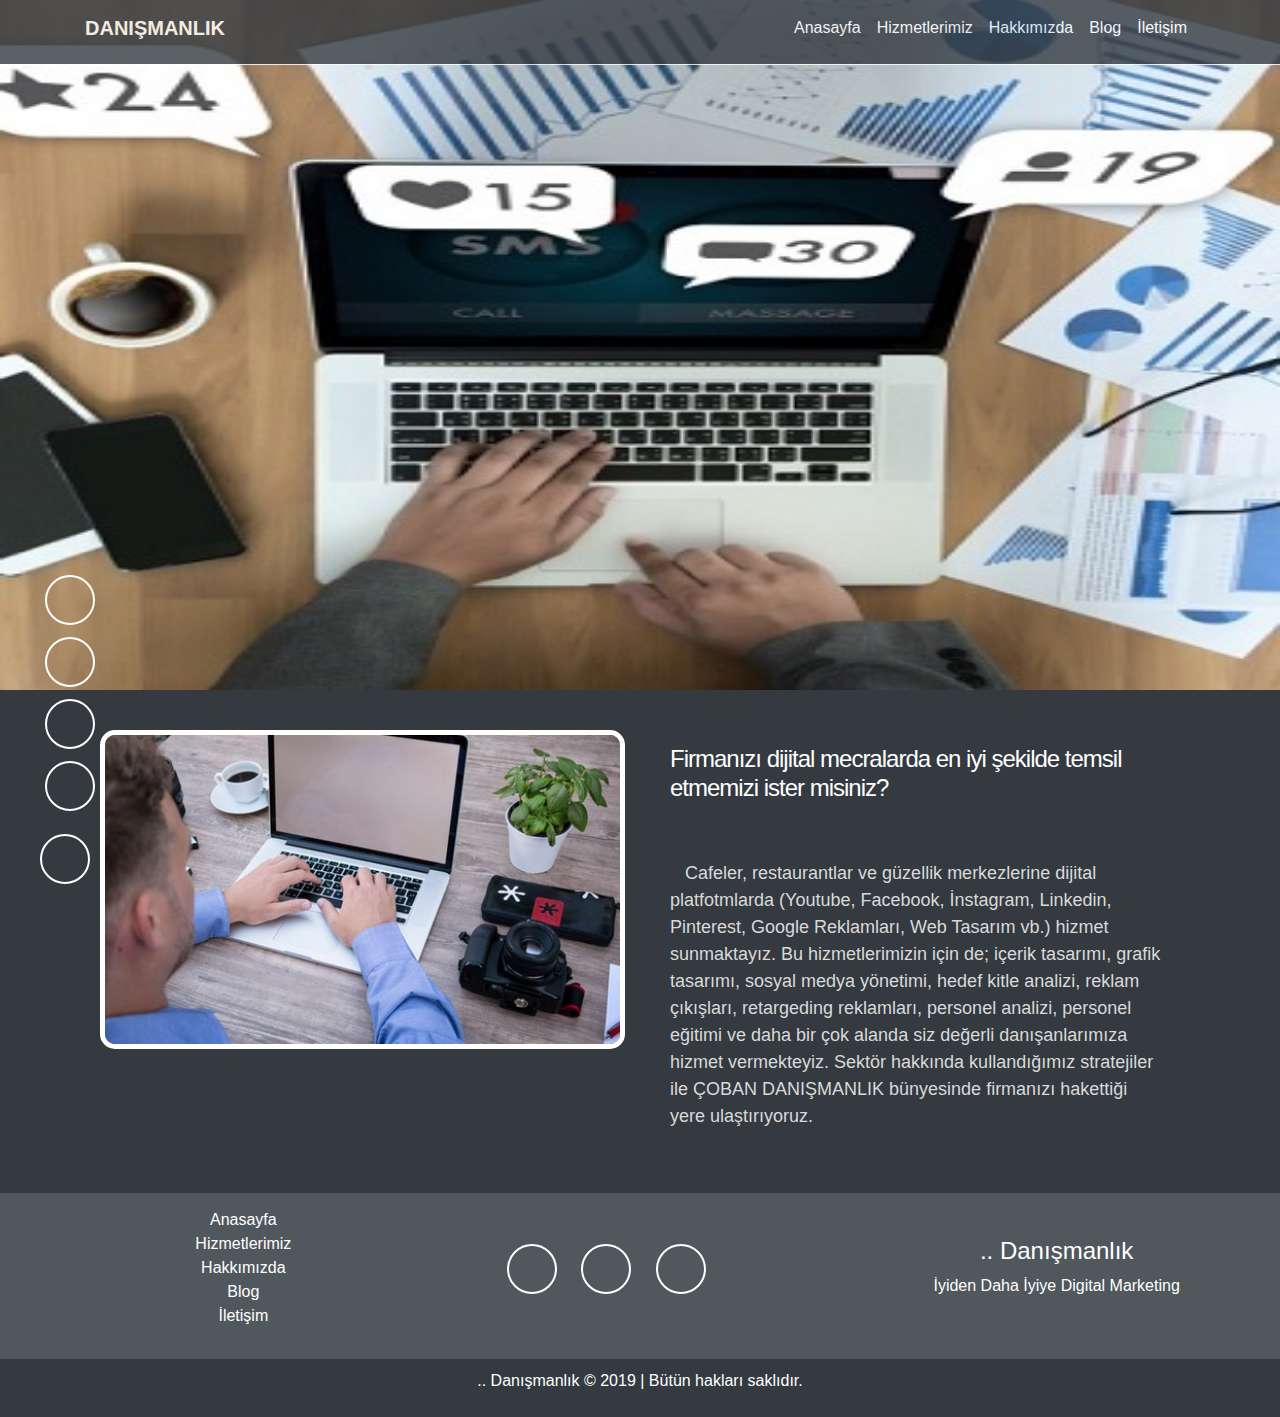
<file: index.html>
<!DOCTYPE html>
<html lang="en">
<head>
	<!-- Google Tag Manager -->
	<script>(function(w,d,s,l,i){w[l]=w[l]||[];w[l].push({'gtm.start':
		new Date().getTime(),event:'gtm.js'});var f=d.getElementsByTagName(s)[0],
		j=d.createElement(s),dl=l!='dataLayer'?'&l='+l:'';j.async=true;j.src=
		'https://www.googletagmanager.com/gtm.js?id='+i+dl;f.parentNode.insertBefore(j,f);
		})(window,document,'script','dataLayer','GTM-WNXSC5G');
	</script>
	<!-- End Google Tag Manager -->

	<meta charset="UTF-8">
	<meta name="description " content=" .. Danışmanlık Hizmetleri, cafe, restourant, güzellik merkezleri ve daha bir çok sektörler için dijital platformlarda danışmanlık hizmeti vermekteyiz. ">
	<meta name="author" content="Oktay Deniz">
	<meta name="keywords" content="Danışmanlık Hizmetleri,Web Tasarım,Afiş ve Kartivizit,Seo Hizmetleri,Antalya Danışmanlık,DanışmanlıkHizmetiNedir,Destek,Danışmanlık Hizmetleri, .. Yılmaz,Hakan  .., ..,güzellikmerkezi,güzellik merkezi,kafe,cafe,restourant,lokanta,gayrimenkul,kuyumculuk,reklamAjansları,sosyalmedyayönetimi,içeriktasarımı,içeriküretimi,logotasarımı,facebookreklamları,facebookpixel,googleads,Antalya,Bitlis,Mersin,Gaziantep">
	<meta property="og:title" content="">
	<meta property="og:type" content="website">
	<meta property="og:description" content="&nbsp;
	 .. Danışmanlık Hizmetleri, cafe, restourant, güzellik merkezleri ve daha bir çok sektörler için dijital platformlarda danışmanlık hizmeti vermekteyiz. 
	
	
	
	">
	<meta name="classification" content="All">
	<meta name="revisit-after" content="1 days">
	<meta name="robots" content="index,follow">
	<meta name="viewport" content="width=device-width, initial-scale=1.0">
    <link rel="stylesheet" href="https://use.fontawesome.com/releases/v5.6.1/css/all.css" integrity="sha384-gfdkjb5BdAXd+lj+gudLWI+BXq4IuLW5IT+brZEZsLFm++aCMlF1V92rMkPaX4PP" crossorigin="anonymous">
	<!-- Bootstrap CSS -->
	<link rel="stylesheet" href="https://stackpath.bootstrapcdn.com/bootstrap/4.1.3/css/bootstrap.min.css">
	<link rel="stylesheet" type="text/css" media="screen" href="css.css">
	<link rel="SHORTCUT ICON" href="img/logo.png">
	<title>DANIŞMANLIK</title>

</head>
<body class="bg-dark">
	<!-- Google Tag Manager (noscript) -->
	<noscript>
		<iframe src="https://www.googletagmanager.com/ns.html?id=GTM-WNXSC5G"
		height="0" width="0" style="display:none;visibility:hidden">
		</iframe>
	</noscript>
	<!-- End Google Tag Manager (noscript) -->
	<div id="menusocial">
        
        <ul>
            <li class="facebook"><a href="https://www.facebook.com">
                <button class="btn btn-outline btn-social">
                    <i class="fab fa-fw fa-facebook-f"></i>
                </button></a>
            </li>
            <li><a href="https://www.instagram.com/ /">
                <button class="btn btn-outline btn-social">
                    <i class="fab fa-instagram"></i>
                </button></a>
            </li>
            
            <li><a href="https://twitter.com/ ">
                <button class="btn btn-outline btn-social">
                    <i class="fab fa-fw fa-twitter"></i>
                </button></a>
			</li>
			<li><a href="https://api.whatsapp.com/send?phone=9059955&text=&source=&data=">
                <button class="btn btn-outline btn-social">
                    <i class="fab fa-whatsapp"></i>
                </button></a>
			</li>
			
        </ul>
        <ol>
            <div class="title">
            <button class="btn btn-outline btn-social">
                <i class="far fa-comment-dots"></i>
            </button></a>
        </div>
        </ol>
        

    </div>
    <nav class="navbar bg-dark navbar-expand-sm navbar-dark fixed-top navbartrans">
		<div class="container">
			<a href="index.html" class="navbar-brand">
	  		 <strong>DANIŞMANLIK</strong>
	      	</a>
			<button class="navbar-toggler" type="button" data-toggle="collapse" data-target="#navbarCollapse" data-offset="50">
				<span class="navbar-toggler-icon"></span>
			</button>
			<div id="navbarCollapse" class="collapse navbar-collapse">
				<ul class="navbar-nav ml-auto">
					<li class="nav-item">
						<a href="index.html" class="nav-link active">
	      				Anasayfa
	      			</a>
					</li>
					<li class="nav-item">
						<a href="Hizmetler.html" class="nav-link active">
	      				Hizmetlerimiz
	      			</a>
					</li>
					<li class="nav-item">
						<a href="Hakkımızda.html" class="nav-link active">
	      				Hakkımızda
	      			</a>
					</li>
					<li class="nav-item">
						<a href="Blog.html" class="nav-link active">
	      				Blog
	      			</a>
                    </li>
                    <li class="nav-item">
						<a href="İletişim.html" class="nav-link active">
	      				İletişim
	      			</a>
                    </li>
				</ul>
            </div>
		</div>
    </nav>
    <div class="img-box">
		<img src="img/img9.jpeg" alt=" .. Danışmanlık">
	</div>
	<section class="img-top">
		<div class="container">
			<div class="row">
				<div class="col-12 col-sm-12 col-md-12 col-lg-4  col-xl-6 colimg">
					<img src="img\slider-2.jpeg" class="img-two">
				</div>
				<div class="col-12 col-sm-12 col-md-12 col-lg-8 col-xl-6 align-self-center textindex">
					<h4 class="rowp" style="color: white; letter-spacing: -1px;">Firmanızı dijital mecralarda en iyi şekilde temsil etmemizi ister misiniz?</h4>
					<br>
					<p  class="rowp" style="color: #d9d9d9; text-indent: 15px;">Cafeler, restaurantlar ve güzellik merkezlerine dijital platfotmlarda (Youtube, Facebook, İnstagram, Linkedin, Pinterest, Google Reklamları, Web Tasarım vb.) hizmet sunmaktayız. Bu hizmetlerimizin için de; içerik tasarımı, grafik tasarımı, sosyal medya yönetimi, hedef kitle analizi, reklam çıkışları, retargeding reklamları, personel analizi, personel eğitimi ve daha bir çok alanda siz değerli danışanlarımıza hizmet vermekteyiz. Sektör hakkında kullandığımız stratejiler ile ÇOBAN DANIŞMANLIK bünyesinde firmanızı hakettiği yere ulaştırıyoruz.</p>
				</div>
			</div>
		</div>
	</section>
	<section class="container-fluid footer">
		<div class="row">
			<div class="col-4 align-self-center footernav">
				<ul>
					<li><a href="index.html">Anasayfa</a></li>
					<li><a href="Hizmetler.html">Hizmetlerimiz</a></li>
					<li><a href="Hakkımızda.html">Hakkımızda</a></li>
					<li><a href="Blog.html">Blog</a></li>
					<li><a href="İletişim.html">İletişim</a></li>
				</ul>
			</div>
			<div class="col-4 align-self-center">
				<div class="footerli">
					<ul>
						<li><a href="https://www.facebook.com">
							<button class="btn btn-outline btn-social">
								<i class="fab fa-fw fa-facebook-f"></i>
							</button></a>
						</li>
						<li><a href="https://www.instagram.com/ ">
							<button class="btn btn-outline btn-social">
								<i class="fab fa-instagram"></i>
							</button></a>
						</li>
						<li><a href="https://twitter.com/ ">
							<button class="btn btn-outline btn-social">
								<i class="fab fa-fw fa-twitter"></i>
							</button></a>
						</li>
					</ul>
				</div>
			</div>
			<div class="col-4 align-self-center" style="color: white;">
				<h4 style="text-align: center;"> .. Danışmanlık</h4>
				<p style="text-align: center;">
					İyiden Daha İyiye Digital Marketing
				</p>

			</div>

		</div>
	</section>
	<footer class="container-fluid bg-dark">
		 .. Danışmanlık © 2019 | Bütün hakları saklıdır.
		<br><br>
	</footer>
	<script src="https://code.jquery.com/jquery-3.3.1.min.js"></script>
    <script type="text/javascript">
        $(document).ready(function(){
            $(".title").click(function(){
                $("#menusocial ul").slideToggle();
            });
        });

    </script>
	
    <script src="https://code.jquery.com/jquery-3.3.1.min.js"></script>
	<script src="https://cdnjs.cloudflare.com/ajax/libs/popper.js/1.14.3/umd/popper.min.js"></script>
	<script src="https://stackpath.bootstrapcdn.com/bootstrap/4.1.3/js/bootstrap.min.js"></script>
</body>
</html>
</file>
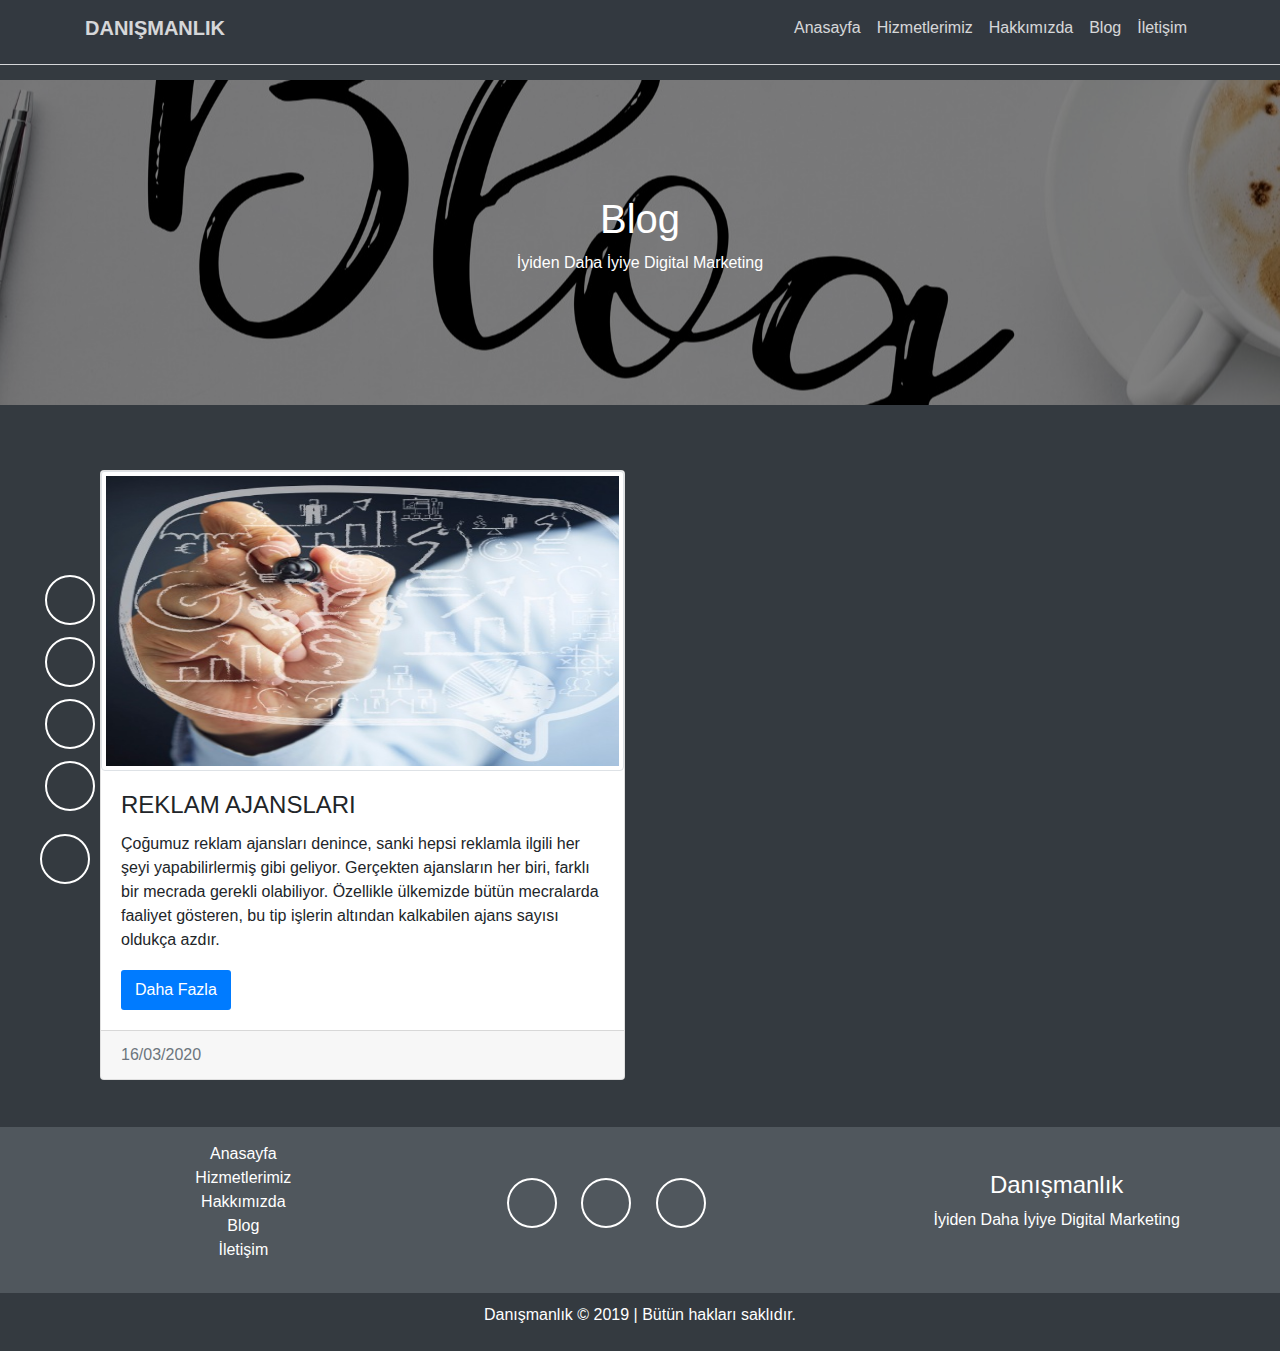
<file: Blog.html>
<!DOCTYPE html>
<html lang="en">
<head>
	<!-- Google Tag Manager -->
	<script>(function(w,d,s,l,i){w[l]=w[l]||[];w[l].push({'gtm.start':
		new Date().getTime(),event:'gtm.js'});var f=d.getElementsByTagName(s)[0],
		j=d.createElement(s),dl=l!='dataLayer'?'&l='+l:'';j.async=true;j.src=
		'https://www.googletagmanager.com/gtm.js?id='+i+dl;f.parentNode.insertBefore(j,f);
		})(window,document,'script','dataLayer','GTM-WNXSC5G');
	</script>
	<!-- End Google Tag Manager -->

	<meta charset="UTF-8">
	<meta name="description " content="Danışmanlık Hizmetleri, cafe, restourant, güzellik merkezleri ve daha bir çok sektörler için dijital platformlarda danışmanlık hizmeti vermekteyiz. ">
	<meta name="author" content="Oktay Deniz">
	<meta name="keywords" content="Danışmanlık Hizmetleri,Web Tasarım,Afiş ve Kartivizit,Seo Hizmetleri,Antalya Danışmanlık,DanışmanlıkHizmetiNedir">
	<meta property="og:title" content="DANIŞMANLIK HİZMETLERİ">
	<meta property="og:type" content="website">
	<meta property="og:description" content="&nbsp;
	... Danışmanlık Hizmetleri, cafe, restourant, güzellik merkezleri ve daha bir çok sektörler için dijital platformlarda danışmanlık hizmeti vermekteyiz. 
	
	
	
	">
	<meta name="classification" content="All">
	<meta name="revisit-after" content="1 days">
	<meta name="robots" content="index,follow">
	<meta name="viewport" content="width=device-width, initial-scale=1.0">
    <link rel="stylesheet" href="https://use.fontawesome.com/releases/v5.6.1/css/all.css" integrity="sha384-gfdkjb5BdAXd+lj+gudLWI+BXq4IuLW5IT+brZEZsLFm++aCMlF1V92rMkPaX4PP" crossorigin="anonymous">
	<!-- Bootstrap CSS -->
	<link rel="stylesheet" href="https://stackpath.bootstrapcdn.com/bootstrap/4.1.3/css/bootstrap.min.css">
    <link rel="stylesheet" type="text/css" media="screen" href="css.css">
    <link rel="SHORTCUT ICON" href="img/logo.png">
	<title>DANIŞMANLIK || Blog </title>

</head>
<body class="bg-dark">
	<!-- Google Tag Manager (noscript) -->
	<noscript>
		<iframe src="https://www.googletagmanager.com/ns.html?id=GTM-WNXSC5G"
		height="0" width="0" style="display:none;visibility:hidden">
		</iframe>
	</noscript>
	<!-- End Google Tag Manager (noscript) -->
	<div id="menusocial">
        
        <ul>
            <li class="facebook"><a href="https://www.facebook.com/">
                <button class="btn btn-outline btn-social">
                    <i class="fab fa-fw fa-facebook-f"></i>
                </button></a>
            </li>
            <li><a href="https://www.instagram.com">
                <button class="btn btn-outline btn-social">
                    <i class="fab fa-instagram"></i>
                </button></a>
            </li>
            
            <li><a href="https://twitter.com">
                <button class="btn btn-outline btn-social">
                    <i class="fab fa-fw fa-twitter"></i>
                </button></a>
			</li>
			<li><a href="https://api.whatsapp.com/s&text=&source=&data=">
                <button class="btn btn-outline btn-social">
                    <i class="fab fa-whatsapp"></i>
                </button></a>
			</li>
			
        </ul>
        <ol>
            <div class="title">
            <button class="btn btn-outline btn-social">
                <i class="far fa-comment-dots"></i>
            </button></a>
        </div>
        </ol>
        

    </div>
    <nav class="navbar bg-dark navbar-expand-sm navbar-dark fixed-top navbartrans">
		<div class="container">
			<a href="index.html" class="navbar-brand">
	  		 <strong>DANIŞMANLIK</strong>
	      	</a>
			<button class="navbar-toggler" type="button" data-toggle="collapse" data-target="#navbarCollapse" data-offset="50">
				<span class="navbar-toggler-icon"></span>
			</button>
			<div id="navbarCollapse" class="collapse navbar-collapse">
				<ul class="navbar-nav ml-auto">
					<li class="nav-item">
						<a href="index.html" class="nav-link active">
	      				Anasayfa
	      			</a>
					</li>
					<li class="nav-item">
						<a href="Hizmetler.html" class="nav-link active">
	      				Hizmetlerimiz
	      			</a>
					</li>
					<li class="nav-item">
						<a href="Hakkımızda.html" class="nav-link active">
	      				Hakkımızda
	      			</a>
					</li>
					<li class="nav-item">
						<a href="Blog.html" class="nav-link active">
	      				Blog
	      			</a>
                    </li>
                    <li class="nav-item">
						<a href="İletişim.html" class="nav-link active">
	      				İletişim
	      			</a>
                    </li>
				</ul>
            </div>
		</div>
    </nav>
    <div class="for-box"></div>
	<div id="BlogSlider" class="slider">
        <div id="BlogCaption" class="caption">
            <h1>Blog</h1>
            <p>İyiden Daha İyiye Digital Marketing</p>
        </div>
	</div>
	<div class="forboox"></div>
    <main>

		<div class="container">
			<div class="row">

				<div class=" col-12 col-md-12 col-lg-6 ">
					<div class="card mb-4">
						<img  style="height: 300px;" src="img/blog-0.jpg" class="card-img-top img-thumbnail" alt="">
						<div class="card-body">
							<h4 class="card-title">REKLAM AJANSLARI</h4>
							<p class="card-text">
								Çoğumuz reklam ajansları denince, sanki hepsi reklamla ilgili her şeyi yapabilirlermiş gibi geliyor. Gerçekten ajansların her biri, farklı bir mecrada gerekli olabiliyor. Özellikle ülkemizde bütün mecralarda faaliyet gösteren, bu tip işlerin altından kalkabilen ajans sayısı oldukça azdır.
                            </p>
                            <button type="button" class="btn btn-primary"> <a href="reklamAjansları.html" style="color: white;">Daha Fazla</a> </button>
						</div>
						<div class="card-footer text-muted">
							 16/03/2020
						</div>
					</div>
				</div>
				
			</div>
		</div>
	</main>
	<section class="container-fluid footer">
		<div class="row">
			<div class="col-4 align-self-center footernav">
				<ul>
					<li><a href="index.html">Anasayfa</a></li>
					<li><a href="Hizmetler.html">Hizmetlerimiz</a></li>
					<li><a href="Hakkımızda.html">Hakkımızda</a></li>
					<li><a href="Blog.html">Blog</a></li>
					<li><a href="İletişim.html">İletişim</a></li>
				</ul>
			</div>
			<div class="col-4 align-self-center">
				<div class="footerli">
					<ul>
						<li><a href="https://www.facebook.com/">
							<button class="btn btn-outline btn-social">
								<i class="fab fa-fw fa-facebook-f"></i>
							</button></a>
						</li>
						<li><a href="https://www.instagram.com//">
							<button class="btn btn-outline btn-social">
								<i class="fab fa-instagram"></i>
							</button></a>
						</li>
						<li><a href="https://twitter.com">
							<button class="btn btn-outline btn-social">
								<i class="fab fa-fw fa-twitter"></i>
							</button></a>
						</li>
					</ul>
				</div>
			</div>
			<div class="col-4 align-self-center" style="color: white;">
				<h4 style="text-align: center;">Danışmanlık</h4>
				<p style="text-align: center;">
					İyiden Daha İyiye Digital Marketing
				</p>

			</div>

		</div>
	</section>
	<footer class="container-fluid bg-dark">
		Danışmanlık © 2019 | Bütün hakları saklıdır.
		<br><br>
	</footer>
	<script src="https://code.jquery.com/jquery-3.3.1.min.js"></script>
    <script type="text/javascript">
        $(document).ready(function(){
            $(".title").click(function(){
                $("#menusocial ul").slideToggle();
            });
        });

    </script>
	
    <script src="https://code.jquery.com/jquery-3.3.1.min.js"></script>
	<script src="https://cdnjs.cloudflare.com/ajax/libs/popper.js/1.14.3/umd/popper.min.js"></script>
	<script src="https://stackpath.bootstrapcdn.com/bootstrap/4.1.3/js/bootstrap.min.js"></script>
</body>
</html>
</file>
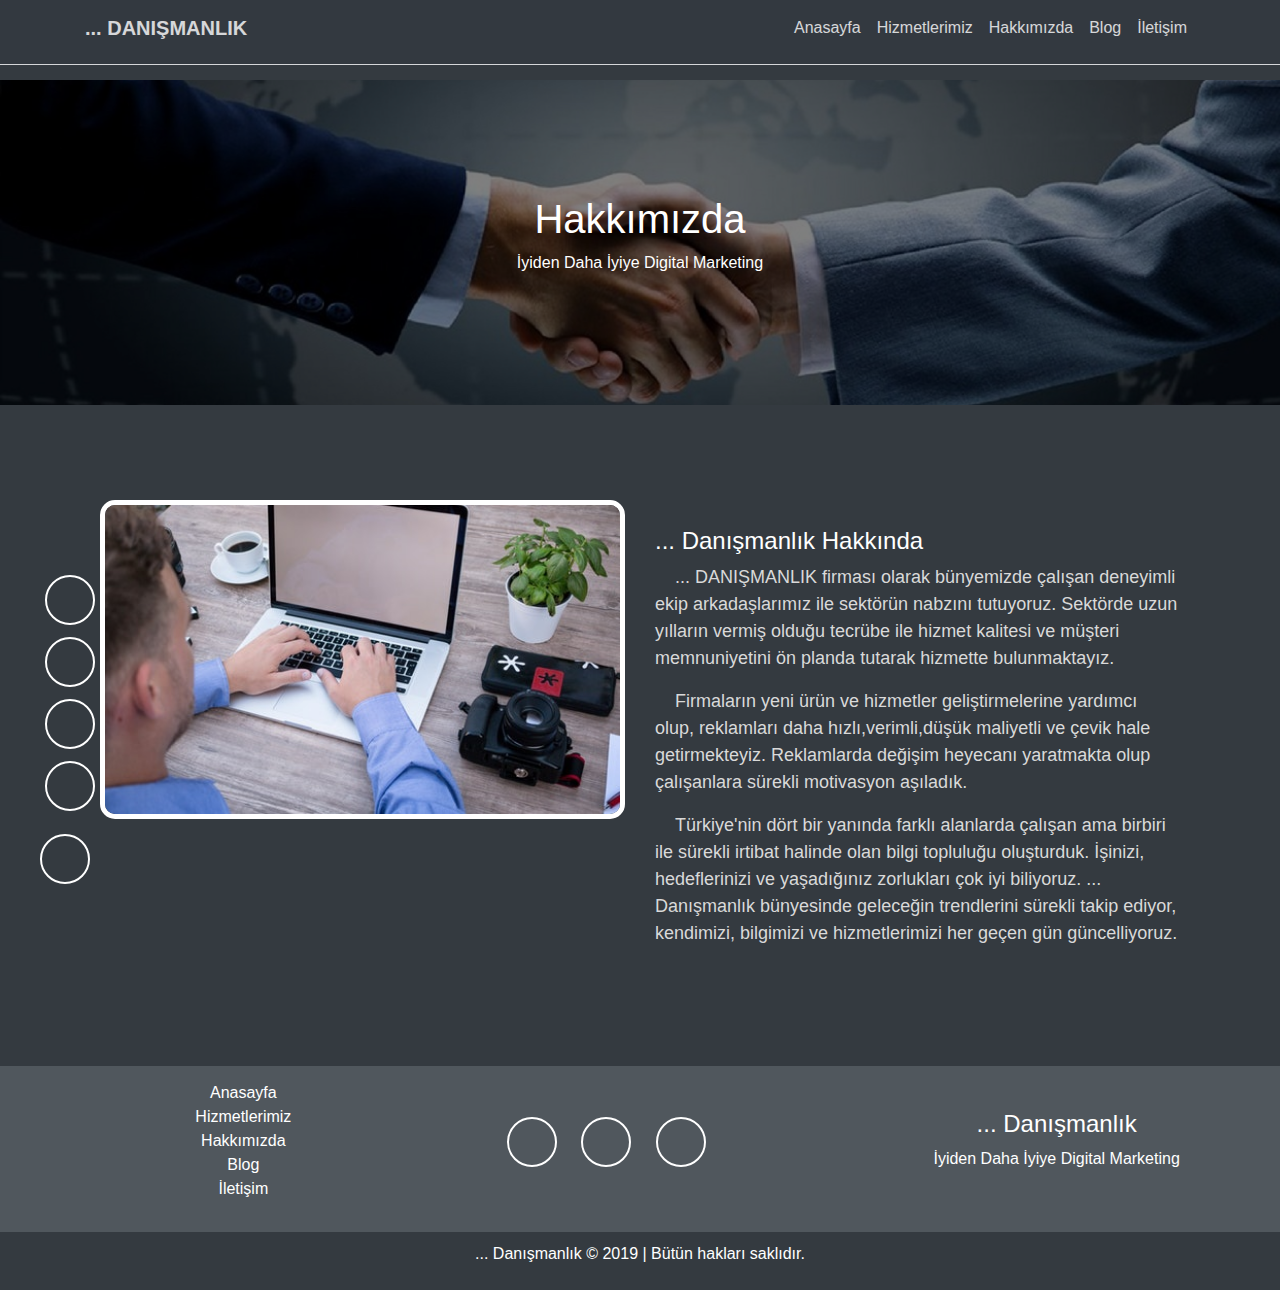
<file: Hakkımızda.html>
<!DOCTYPE html>
<html lang="en">
<head>
	<!-- Google Tag Manager -->
	<script>(function(w,d,s,l,i){w[l]=w[l]||[];w[l].push({'gtm.start':
		new Date().getTime(),event:'gtm.js'});var f=d.getElementsByTagName(s)[0],
		j=d.createElement(s),dl=l!='dataLayer'?'&l='+l:'';j.async=true;j.src=
		'https://www.googletagmanager.com/gtm.js?id='+i+dl;f.parentNode.insertBefore(j,f);
		})(window,document,'script','dataLayer','GTM-WNXSC5G');
	</script>
	<!-- End Google Tag Manager -->

	<meta charset="UTF-8">
	<meta name="description " content="... Danışmanlık Hizmetleri, cafe, restourant, güzellik merkezleri ve daha bir çok sektörler için dijital platformlarda danışmanlık hizmeti vermekteyiz. ">
	<meta name="author" content="Oktay Deniz">
	<meta name="keywords" content="Danışmanlık Hizmetleri,Web Tasarım,Afiş ve Kartivizit,Seo Hizmetleri,Antalya Danışmanlık,DanışmanlıkHizmetiNedir,Destek,Danışmanlık Hizmetleri,Hamza Yılmaz,Hakan ...,...,güzellikmerkezi,güzellik merkezi,kafe,cafe,restourant,lokanta,gayrimenkul,kuyumculuk,reklamAjansları,sosyalmedyayönetimi,içeriktasarımı,içeriküretimi,logotasarımı,facebookreklamları,facebookpixel,googleads,Antalya,Bitlis,Mersin,Gaziantep">
	<meta property="og:title" content="DANIŞMANLIK HİZMETLERİ">
	<meta property="og:type" content="website">
	<meta property="og:description" content="&nbsp;
	... Danışmanlık Hizmetleri, cafe, restourant, güzellik merkezleri ve daha bir çok sektörler için dijital platformlarda danışmanlık hizmeti vermekteyiz. 
	
	
	
	">
	<meta name="classification" content="All">
	<meta name="revisit-after" content="1 days">
	<meta name="robots" content="index,follow">
	<meta name="viewport" content="width=device-width, initial-scale=1.0">
    <link rel="stylesheet" href="https://use.fontawesome.com/releases/v5.6.1/css/all.css" integrity="sha384-gfdkjb5BdAXd+lj+gudLWI+BXq4IuLW5IT+brZEZsLFm++aCMlF1V92rMkPaX4PP" crossorigin="anonymous">
	<!-- Bootstrap CSS -->
	<link rel="stylesheet" href="https://stackpath.bootstrapcdn.com/bootstrap/4.1.3/css/bootstrap.min.css">
    <link rel="stylesheet" type="text/css" media="screen" href="css.css">
    <link rel="SHORTCUT ICON" href="img/logo.png">
	<title> DANIŞMANLIK || Hakkımızda</title>

</head>
<body class="bg-dark">
	<!-- Google Tag Manager (noscript) -->
	<noscript>
		<iframe src="https://www.googletagmanager.com/ns.html?id=GTM-WNXSC5G"
		height="0" width="0" style="display:none;visibility:hidden">
		</iframe>
	</noscript>
	<!-- End Google Tag Manager (noscript) -->
	<div id="menusocial">
        
        <ul>
            <li class="facebook"><a href="https://www.facebook.com/">
                <button class="btn btn-outline btn-social">
                    <i class="fab fa-fw fa-facebook-f"></i>
                </button></a>
            </li>
            <li><a href="https://www.instagram.com/ /">
                <button class="btn btn-outline btn-social">
                    <i class="fab fa-instagram"></i>
                </button></a>
            </li>
            
            <li><a href="https://twitter.com/">
                <button class="btn btn-outline btn-social">
                    <i class="fab fa-fw fa-twitter"></i>
                </button></a>
			</li>
			<li><a href="https://api.whatsapp.com/">
                <button class="btn btn-outline btn-social">
                    <i class="fab fa-whatsapp"></i>
                </button></a>
			</li>
			
        </ul>
        <ol>
            <div class="title">
            <button class="btn btn-outline btn-social">
                <i class="far fa-comment-dots"></i>
            </button></a>
        </div>
        </ol>
        

    </div>
    <nav class="navbar bg-dark navbar-expand-sm navbar-dark fixed-top navbartrans">
		<div class="container">
			<a href="index.html" class="navbar-brand">
	  		 <strong>... DANIŞMANLIK</strong>
	      	</a>
			<button class="navbar-toggler" type="button" data-toggle="collapse" data-target="#navbarCollapse" data-offset="50">
				<span class="navbar-toggler-icon"></span>
			</button>
			<div id="navbarCollapse" class="collapse navbar-collapse">
				<ul class="navbar-nav ml-auto">
					<li class="nav-item">
						<a href="index.html" class="nav-link active">
	      				Anasayfa
	      			</a>
					</li>
					<li class="nav-item">
						<a href="Hizmetler.html" class="nav-link active">
	      				Hizmetlerimiz
	      			</a>
					</li>
					<li class="nav-item">
						<a href="Hakkımızda.html" class="nav-link active">
	      				Hakkımızda
	      			</a>
					</li>
					<li class="nav-item">
						<a href="Blog.html" class="nav-link active">
	      				Blog
	      			</a>
                    </li>
                    <li class="nav-item">
						<a href="İletişim.html" class="nav-link active">
	      				İletişim
	      			</a>
                    </li>
				</ul>
            </div>
		</div>
    </nav>
    <div class="for-box"></div>
    <div id="AboutSlider" class="slider">
        <div id="AboutCaption" class="caption">
             <h1>Hakkımızda</h1>
            <p>İyiden Daha İyiye Digital Marketing</p>
        </div>
    </div>
    <div class="for-box"></div>
 

	<div class="container">
		<div class="row">
			<div class="col-12 col-sm-12 col-md-12 col-lg-4  col-xl-6 colimg">
				<img src="img/slider-2.jpeg" class="img-two">
            </div>
           
			<div class="col-12 col-sm-12 col-md-12 col-lg-8 col-xl-6 align-self-center textindex">
                 <br>
                <h4 style="color: white;">... Danışmanlık Hakkında</h4>
                <p style="text-indent: 20px; color: #d9d9d9;">... DANIŞMANLIK firması olarak bünyemizde çalışan deneyimli ekip arkadaşlarımız ile sektörün nabzını tutuyoruz. Sektörde uzun yılların vermiş olduğu tecrübe ile hizmet kalitesi ve müşteri memnuniyetini ön planda tutarak hizmette bulunmaktayız. 
                    <br><p style="text-indent: 20px; color: #d9d9d9;">Firmaların yeni ürün ve hizmetler geliştirmelerine yardımcı olup, reklamları daha hızlı,verimli,düşük maliyetli ve çevik hale getirmekteyiz. Reklamlarda değişim heyecanı yaratmakta olup çalışanlara sürekli motivasyon aşıladık.</p>
                    <p style="text-indent: 20px; color: #d9d9d9;"> Türkiye'nin dört bir yanında farklı alanlarda çalışan ama birbiri ile sürekli irtibat halinde olan bilgi topluluğu oluşturduk. İşinizi, hedeflerinizi ve yaşadığınız zorlukları çok iyi biliyoruz. ... Danışmanlık bünyesinde geleceğin trendlerini sürekli takip ediyor, kendimizi, bilgimizi ve hizmetlerimizi her geçen gün güncelliyoruz.</p></p>
						
            </div>
		</div>
    </div>
    <div class="for-box"></div>

	<section class="container-fluid footer">
		<div class="row">
			<div class="col-4 align-self-center footernav">
				<ul>
					<li><a href="index.html">Anasayfa</a></li>
					<li><a href="Hizmetler.html">Hizmetlerimiz</a></li>
					<li><a href="Hakkımızda.html">Hakkımızda</a></li>
					<li><a href="Blog.html">Blog</a></li>
					<li><a href="İletişim.html">İletişim</a></li>
				</ul>
			</div>
			<div class="col-4 align-self-center">
				<div class="footerli">
					<ul>
						<li><a href="https://www.facebook.com//">
							<button class="btn btn-outline btn-social">
								<i class="fab fa-fw fa-facebook-f"></i>
							</button></a>
						</li>
						<li><a href="https://www.instagram.com/">
							<button class="btn btn-outline btn-social">
								<i class="fab fa-instagram"></i>
							</button></a>
						</li>
						<li><a href="https://twitter.com/">
							<button class="btn btn-outline btn-social">
								<i class="fab fa-fw fa-twitter"></i>
							</button></a>
						</li>
					</ul>
				</div>
			</div>
			<div class="col-4 align-self-center" style="color: white;">
				<h4 style="text-align: center;">... Danışmanlık</h4>
				<p style="text-align: center;">
					İyiden Daha İyiye Digital Marketing
				</p>

			</div>

		</div>
	</section>
	<footer class="container-fluid bg-dark">
		... Danışmanlık © 2019 | Bütün hakları saklıdır.
		<br><br>
	</footer>
	<script src="https://code.jquery.com/jquery-3.3.1.min.js"></script>
    <script type="text/javascript">
        $(document).ready(function(){
            $(".title").click(function(){
                $("#menusocial ul").slideToggle();
            });
        });

    </script>
	
    <script src="https://code.jquery.com/jquery-3.3.1.min.js"></script>
	<script src="https://cdnjs.cloudflare.com/ajax/libs/popper.js/1.14.3/umd/popper.min.js"></script>
	<script src="https://stackpath.bootstrapcdn.com/bootstrap/4.1.3/js/bootstrap.min.js"></script>
</body>
</html>
</file>
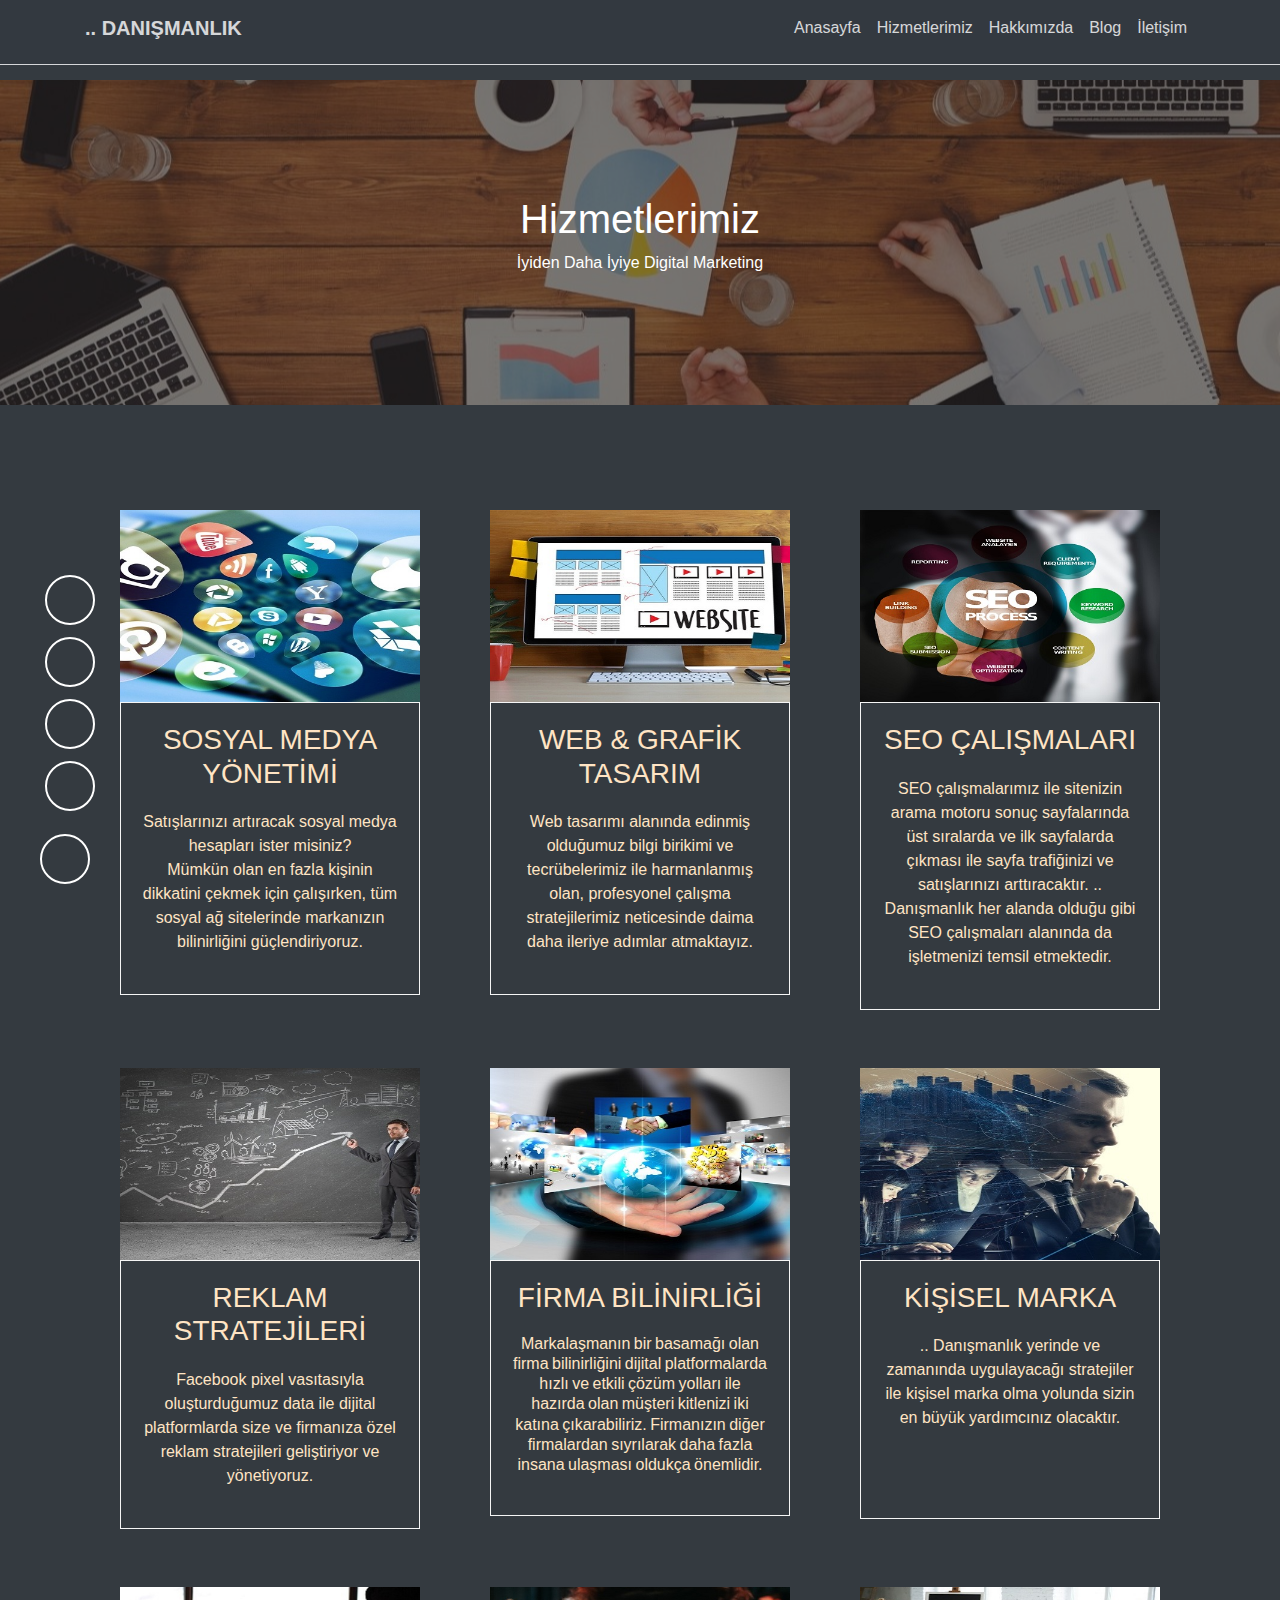
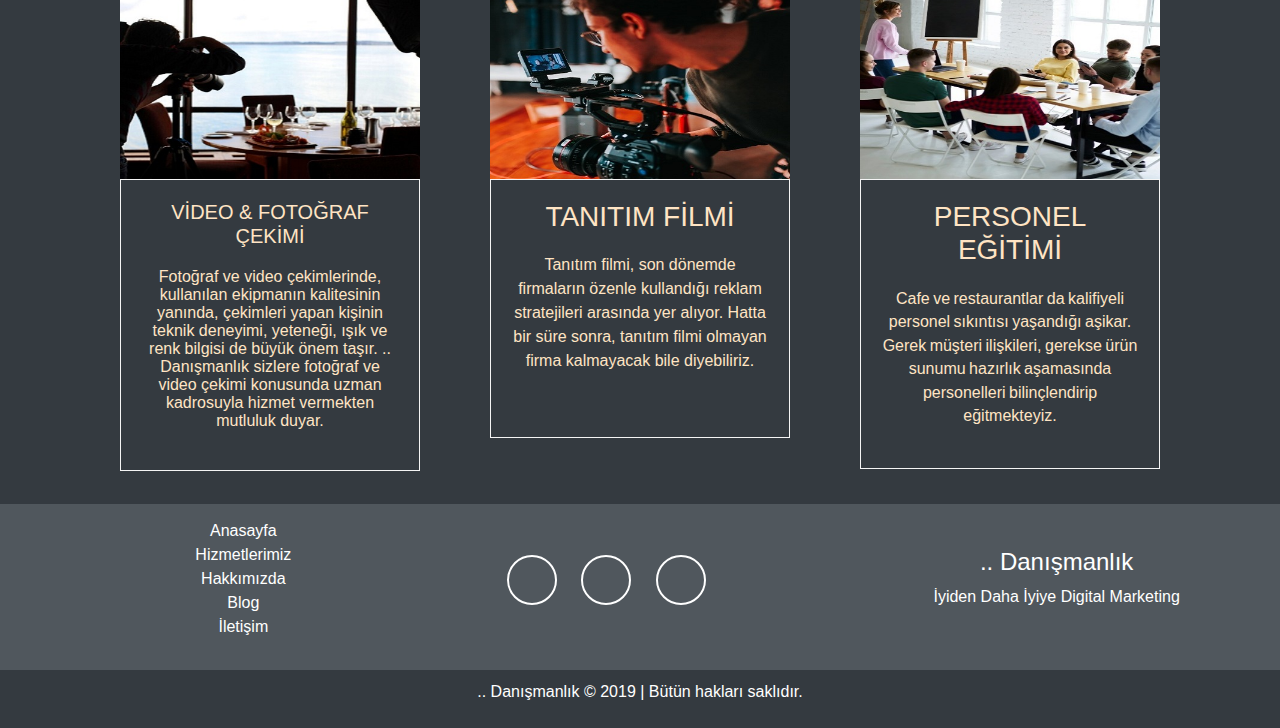
<file: Hizmetler.html>
<!DOCTYPE html>
<html lang="en">
<head>
	<!-- Google Tag Manager -->
	<script>(function(w,d,s,l,i){w[l]=w[l]||[];w[l].push({'gtm.start':
		new Date().getTime(),event:'gtm.js'});var f=d.getElementsByTagName(s)[0],
		j=d.createElement(s),dl=l!='dataLayer'?'&l='+l:'';j.async=true;j.src=
		'https://www.googletagmanager.com/gtm.js?id='+i+dl;f.parentNode.insertBefore(j,f);
		})(window,document,'script','dataLayer','GTM-WNXSC5G');
	</script>
	<!-- End Google Tag Manager -->

	<meta charset="UTF-8">
	<meta name="description " content=" .. Danışmanlık Hizmetleri, cafe, restourant, güzellik merkezleri ve daha bir çok sektörler için dijital platformlarda danışmanlık hizmeti vermekteyiz. ">
	<meta name="author" content="Oktay Deniz">
	<meta name="keywords" content="Danışmanlık Hizmetleri,Web Tasarım,Afiş ve Kartivizit,Seo Hizmetleri,Antalya Danışmanlık,DanışmanlıkHizmetiNedir,Destek,Danışmanlık Hizmetleri, .. , ..  .., ..,güzellikmerkezi,güzellik merkezi,kafe,cafe,restourant,lokanta,gayrimenkul,kuyumculuk,reklamAjansları,sosyalmedyayönetimi,içeriktasarımı,içeriküretimi,logotasarımı,facebookreklamları,facebookpixel,googleads,Antalya,Bitlis,Mersin,Gaziantep">
	<meta property="og:title" content=" .. DANIŞMANLIK HİZMETLERİ">
	<meta property="og:type" content="website">
	<meta property="og:description" content="&nbsp;
	 .. Danışmanlık Hizmetleri, cafe, restourant, güzellik merkezleri ve daha bir çok sektörler için dijital platformlarda danışmanlık hizmeti vermekteyiz. 
	
	
	
	">
	<meta name="classification" content="All">
	<meta name="revisit-after" content="1 days">
	<meta name="robots" content="index,follow">
	<meta name="viewport" content="width=device-width, initial-scale=1.0">
    <link rel="stylesheet" href="https://use.fontawesome.com/releases/v5.6.1/css/all.css" integrity="sha384-gfdkjb5BdAXd+lj+gudLWI+BXq4IuLW5IT+brZEZsLFm++aCMlF1V92rMkPaX4PP" crossorigin="anonymous">
	<!-- Bootstrap CSS -->
	<link rel="stylesheet" href="https://stackpath.bootstrapcdn.com/bootstrap/4.1.3/css/bootstrap.min.css">
    <link rel="stylesheet" type="text/css" media="screen" href="css.css">
    <link rel="SHORTCUT ICON" href="img/logo.png">
	<title> .. DANIŞMANLIK || Blog </title>

</head>
<body class="bg-dark">
	<!-- Google Tag Manager (noscript) -->
	<noscript>
		<iframe src="https://www.googletagmanager.com/ns.html?id=GTM-WNXSC5G"
		height="0" width="0" style="display:none;visibility:hidden">
		</iframe>
	</noscript>
    <!-- End Google Tag Manager (noscript) -->

    <div id="menusocial">
        
        <ul>
            <li class="facebook"><a href="https://www.facebook.com/">
                <button class="btn btn-outline btn-social">
                    <i class="fab fa-fw fa-facebook-f"></i>
                </button></a>
            </li>
            <li><a href="https://www.instagram.com/ ./">
                <button class="btn btn-outline btn-social">
                    <i class="fab fa-instagram"></i>
                </button></a>
            </li>
            
            <li><a href="https://twitter.com/ .">
                <button class="btn btn-outline btn-social">
                    <i class="fab fa-fw fa-twitter"></i>
                </button></a>
			</li>
			<li><a href="https://api.whatsapp.com/send?">
                <button class="btn btn-outline btn-social">
                    <i class="fab fa-whatsapp"></i>
                </button></a>
			</li>
			
        </ul>
        <ol>
            <div class="title">
            <button class="btn btn-outline btn-social">
                <i class="far fa-comment-dots"></i>
            </button></a>
        </div>
        </ol>
        

    </div>
    <nav class="navbar bg-dark navbar-expand-sm navbar-dark fixed-top navbartrans">
		<div class="container">
			<a href="index.html" class="navbar-brand">
	  		 <strong> .. DANIŞMANLIK</strong>
	      	</a>
			<button class="navbar-toggler" type="button" data-toggle="collapse" data-target="#navbarCollapse" data-offset="50">
				<span class="navbar-toggler-icon"></span>
			</button>
			<div id="navbarCollapse" class="collapse navbar-collapse">
				<ul class="navbar-nav ml-auto">
					<li class="nav-item">
						<a href="index.html" class="nav-link active">
	      				Anasayfa
	      			</a>
					</li>
					<li class="nav-item">
						<a href="Hizmetler.html" class="nav-link active">
	      				Hizmetlerimiz
	      			</a>
					</li>
					<li class="nav-item">
						<a href="Hakkımızda.html" class="nav-link active">
	      				Hakkımızda
	      			</a>
					</li>
					<li class="nav-item">
						<a href="Blog.html" class="nav-link active">
	      				Blog
	      			</a>
                    </li>
                    <li class="nav-item">
						<a href="İletişim.html" class="nav-link active">
	      				İletişim
	      			</a>
                    </li>
				</ul>
            </div>
		</div>
    </nav>
    <div class="for-box"></div>
	<div id="contactSlider" class="slider">
        <div id="contactCaption" class="caption">
            <h1>Hizmetlerimiz</h1>
            <p>İyiden Daha İyiye Digital Marketing</p>
        </div>
    </div>
    <div class="for-box"></div>
    <section>
        <div class="container">
            <div class="row">
                <div class="col-12 col-md-12 col-lg-4">
                    <div class="item">
						<div class="zoom">
							<img src="img/hizmet1.jpg" alt="Sosyal Medya Yönetimi,Facebook Pixel">
						</div>
						<div class="itemText">
							<h3>SOSYAL MEDYA YÖNETİMİ</h3>
							<p>Satışlarınızı artıracak sosyal medya hesapları ister misiniz? <br>
								Mümkün olan en fazla kişinin dikkatini çekmek için çalışırken, tüm sosyal ağ sitelerinde markanızın bilinirliğini güçlendiriyoruz.						
						</div>
					</div>
                </div>
                <div class="col-12 col-md-12 col-lg-4">
                    <div class="item">
						<div class="zoom">
							<img src="img/hizmet2.jpg" alt="Web Grafik Tasarımı,Facebook Pixel">
						</div>
						<div class="itemText">
							<h3>WEB & GRAFİK TASARIM</h3>
							<p>Web tasarımı alanında edinmiş olduğumuz bilgi birikimi ve tecrübelerimiz ile harmanlanmış olan, profesyonel çalışma stratejilerimiz neticesinde daima daha ileriye adımlar atmaktayız.	
						</div>
					</div>
                </div>
                <div class="col-12 col-md-12 col-lg-4">
                    <div class="item">
						<div class="zoom">
							<img src="img/hizmetler-9.jpeg" alt="SEO Çalışmaları,Facebook Pixel">
						</div>
						<div class="itemText">
                            <h3>SEO ÇALIŞMALARI</h3>
							<p>
							 SEO çalışmalarımız ile sitenizin arama motoru sonuç sayfalarında üst sıralarda ve ilk sayfalarda çıkması ile sayfa trafiğinizi ve satışlarınızı arttıracaktır.  .. Danışmanlık her alanda olduğu gibi SEO çalışmaları alanında da işletmenizi temsil etmektedir.
							</p>
						</div>
                    </div>
                    
                </div>
            </div>
            
        </div>
        <div class="container">
            <div class="row">
                <div class="col-12 col-md-12 col-lg-4">
                    <div class="item">
						<div class="zoom">
							<img src="img/hizmet-8.jpg" alt="Reklam Stratejileri,Facebook Pixel">
						</div>
						<div class="itemText">
							<h3>REKLAM STRATEJİLERİ</h3>
							<p>Facebook pixel vasıtasıyla oluşturduğumuz data ile dijital platformlarda size ve firmanıza özel reklam stratejileri geliştiriyor ve yönetiyoruz.<br> </p>					
						</div>
					</div>
                </div>
                <div class="col-12 col-md-12 col-lg-4">
                    <div class="item">
						<div class="zoom">
							<img src="img/hizmet7.jpg" alt="Firma Bilinirliliği,Facebook Pixel">
						</div>
						<div class="itemText">
							<h3>FİRMA BİLİNİRLİĞİ</h3>
							<p style="word-spacing: -1px; line-height: 20.1px;">Markalaşmanın bir basamağı olan firma bilinirliğini  dijital platformalarda hızlı ve etkili çözüm yolları ile hazırda olan müşteri kitlenizi iki katına çıkarabiliriz. Firmanızın diğer firmalardan sıyrılarak daha fazla insana ulaşması oldukça önemlidir. </p>	
						</div>
					</div>
                </div>
                <div class="col-12 col-md-12 col-lg-4">
                    <div class="item">
						<div class="zoom">
							<img src="img/hizmet4.jpg" alt="Kişisel Marka,Facebook Pixel">
						</div>
						<div class="itemText">
                            <h3>KİŞİSEL MARKA</h3>
							<p> .. Danışmanlık yerinde ve zamanında uygulayacağı stratejiler ile kişisel marka olma yolunda sizin en büyük yardımcınız olacaktır.<br><br><br></p>
						</div>
                    </div>
                    
                </div>
            </div> 
        </div>
        <div class="container">
            <div class="row">
                <div class="col-12 col-md-12 col-lg-4">
                    <div class="item">
						<div class="zoom">
							<img src="img/hizmet3.jpg" alt="Video Fotograf Çekimi,Facebook Pixel">
						</div>
						<div class="itemText">
                            <h5>VİDEO & FOTOĞRAF ÇEKİMİ</h5>
							<p style="letter-spacing:0; line-height: 18px;">
								Fotoğraf ve video çekimlerinde, kullanılan ekipmanın kalitesinin yanında, çekimleri yapan kişinin teknik deneyimi, yeteneği, ışık ve renk bilgisi de büyük önem taşır.  .. Danışmanlık sizlere fotoğraf ve video çekimi konusunda uzman kadrosuyla hizmet vermekten mutluluk duyar.
							</p>
									
						</div>
					</div>
                </div>
                <div class="col-12 col-md-12 col-lg-4">
                    <div class="item">
						<div class="zoom">
							<img src="img/hizmet6.jpg" alt="Tanıtım Filmi,Facebook Pixel">
						</div>
						<div class="itemText">
                            <h3>TANITIM FİLMİ</h3>
							<p>
							Tanıtım filmi, son dönemde firmaların özenle kullandığı reklam stratejileri arasında yer alıyor. Hatta bir süre sonra, tanıtım filmi olmayan firma kalmayacak bile diyebiliriz.<br><br>
							</p>	
						</div>
					</div>
                </div>
                <div class="col-12 col-md-12 col-lg-4">
                    <div class="item">
						<div class="zoom">
							<img src="img/hizmet5.jpg" alt="Personel Eğitimi,Facebook Pixel">
						</div>
						<div class="itemText">
                            <h3>PERSONEL EĞİTİMİ</h3>
							<p style="word-spacing: -1px; line-height: 23.5px;">Cafe ve restaurantlar da kalifiyeli personel sıkıntısı yaşandığı aşikar. Gerek müşteri ilişkileri, gerekse ürün sunumu hazırlık aşamasında  personelleri bilinçlendirip eğitmekteyiz.<br> </p>
						</div>
                    </div>
                    
                </div>
            </div>
            
        </div>
    </section>
	<section class="container-fluid footer">
		<div class="row">
			<div class="col-4 align-self-center footernav">
				<ul>
					<li><a href="index.html">Anasayfa</a></li>
					<li><a href="Hizmetler.html">Hizmetlerimiz</a></li>
					<li><a href="Hakkımızda.html">Hakkımızda</a></li>
					<li><a href="Blog.html">Blog</a></li>
					<li><a href="İletişim.html">İletişim</a></li>
				</ul>
			</div>
			<div class="col-4 align-self-center">
				<div class="footerli">
					<ul>
						<li><a href="https://www.facebook.com/">
							<button class="btn btn-outline btn-social">
								<i class="fab fa-fw fa-facebook-f"></i>
							</button></a>
						</li>
						<li><a href="https://www.instagram.com/ ../">
							<button class="btn btn-outline btn-social">
								<i class="fab fa-instagram"></i>
							</button></a>
						</li>
						<li><a href="https://twitter.com/">
							<button class="btn btn-outline btn-social">
								<i class="fab fa-fw fa-twitter"></i>
							</button></a>
						</li>
					</ul>
				</div>
			</div>
			<div class="col-4 align-self-center" style="color: white;">
				<h4 style="text-align: center;"> .. Danışmanlık</h4>
				<p style="text-align: center;">
					İyiden Daha İyiye Digital Marketing
				</p>

			</div>

		</div>
	</section>
	<footer class="container-fluid bg-dark">
		 .. Danışmanlık © 2019 | Bütün hakları saklıdır.
		<br><br>
    </footer>
    <script src="https://code.jquery.com/jquery-3.3.1.min.js"></script>
    <script type="text/javascript">
        $(document).ready(function(){
            $(".title").click(function(){
                $("#menusocial ul").slideToggle();
            });
        });

    </script>
	
    <script src="https://code.jquery.com/jquery-3.3.1.min.js"></script>
	<script src="https://cdnjs.cloudflare.com/ajax/libs/popper.js/1.14.3/umd/popper.min.js"></script>
	<script src="https://stackpath.bootstrapcdn.com/bootstrap/4.1.3/js/bootstrap.min.js"></script>
</body>
</html>
</file>
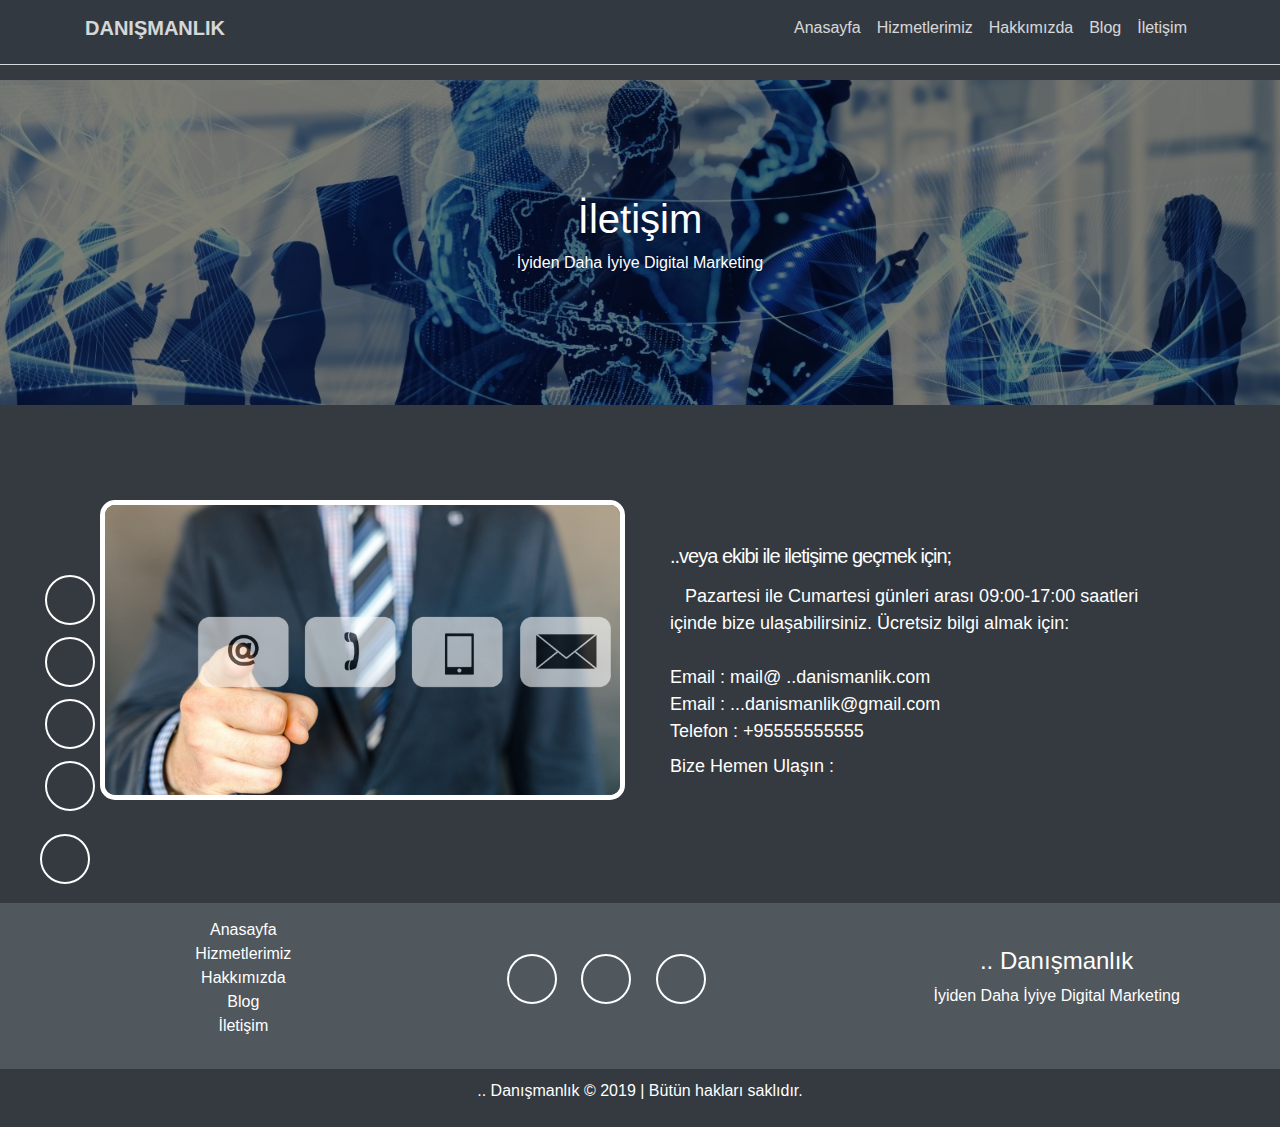
<file: İletişim.html>
<!DOCTYPE html>
<html lang="en">
<head>
	<!-- Google Tag Manager -->
	<script>(function(w,d,s,l,i){w[l]=w[l]||[];w[l].push({'gtm.start':
		new Date().getTime(),event:'gtm.js'});var f=d.getElementsByTagName(s)[0],
		j=d.createElement(s),dl=l!='dataLayer'?'&l='+l:'';j.async=true;j.src=
		'https://www.googletagmanager.com/gtm.js?id='+i+dl;f.parentNode.insertBefore(j,f);
		})(window,document,'script','dataLayer','GTM-WNXSC5G');
	</script>
	<!-- End Google Tag Manager -->

	<meta charset="UTF-8">
	<meta name="description " content=" .. Danışmanlık Hizmetleri, cafe, restourant, güzellik merkezleri ve daha bir çok sektörler için dijital platformlarda danışmanlık hizmeti vermekteyiz. ">
	<meta name="author" content="Oktay Deniz">
	<meta name="keywords" content="Danışmanlık Hizmetleri,Web Tasarım,Afiş ve Kartivizit,Seo Hizmetleri,Antalya Danışmanlık,DanışmanlıkHizmetiNedir,Destek,Danışmanlık Hizmetleri, ..  .., ..  .., ..,güzellikmerkezi,güzellik merkezi,kafe,cafe,restourant,lokanta,gayrimenkul,kuyumculuk,reklamAjansları,sosyalmedyayönetimi,içeriktasarımı,içeriküretimi,logottep">
	<meta property="og:title" content="">
	<meta property="og:type" content="website">
	<meta property="og:description" content="&nbsp;
	 .. Danışmanlık Hizmetleri, cafe, restourant, güzellik merkezleri ve daha bir çok sektörler için dijital platformlarda danışmanlık hizmeti vermekteyiz. 
	
	
	
	">
	<meta name="classification" content="All">
	<meta name="revisit-after" content="1 days">
	<meta name="robots" content="index,follow">
	<meta name="viewport" content="width=device-width, initial-scale=1.0">
    <link rel="stylesheet" href="https://use.fontawesome.com/releases/v5.6.1/css/all.css" integrity="sha384-gfdkjb5BdAXd+lj+gudLWI+BXq4IuLW5IT+brZEZsLFm++aCMlF1V92rMkPaX4PP" crossorigin="anonymous">
	<!-- Bootstrap CSS -->
	<link rel="stylesheet" href="https://stackpath.bootstrapcdn.com/bootstrap/4.1.3/css/bootstrap.min.css">
    <link rel="stylesheet" type="text/css" media="screen" href="css.css">
    <link rel="SHORTCUT ICON" href="img/logo.png">
	<title>DANIŞMANLIK || İletişim</title>

</head>
<body class="bg-dark">
	<!-- Google Tag Manager (noscript) -->
	<noscript>
		<iframe src="https://www.googletagmanager.com/ns.html?id=GTM-WNXSC5G"
		height="0" width="0" style="display:none;visibility:hidden">
		</iframe>
	</noscript>
	<!-- End Google Tag Manager (noscript) -->
	<div id="menusocial">
        
        <ul>
            <li class="facebook"><a href="https://www.facebook.com/07digitalmarketing/">
                <button class="btn btn-outline btn-social">
                    <i class="fab fa-fw fa-facebook-f"></i>
                </button></a>
            </li>
            <li><a href="https://www.instagram.com//">
                <button class="btn btn-outline btn-social">
                    <i class="fab fa-instagram"></i>
                </button></a>
            </li>
            
            <li><a href="https://twitter.com/">
                <button class="btn btn-outline btn-social">
                    <i class="fab fa-fw fa-twitter"></i>
                </button></a>
			</li>
			<li><a href="https://api.whatsapp.com/send?ce=&data=">
                <button class="btn btn-outline btn-social">
                    <i class="fab fa-whatsapp"></i>
                </button></a>
			</li>
			
        </ul>
        <ol>
            <div class="title">
            <button class="btn btn-outline btn-social">
                <i class="far fa-comment-dots"></i>
            </button></a>
        </div>
        </ol>
        

    </div>
    <nav class="navbar bg-dark navbar-expand-sm navbar-dark fixed-top navbartrans">
		<div class="container">
			<a href="index.html" class="navbar-brand">
	  		 <strong>DANIŞMANLIK</strong>
	      	</a>
			<button class="navbar-toggler" type="button" data-toggle="collapse" data-target="#navbarCollapse" data-offset="50">
				<span class="navbar-toggler-icon"></span>
			</button>
			<div id="navbarCollapse" class="collapse navbar-collapse">
				<ul class="navbar-nav ml-auto">
					<li class="nav-item">
						<a href="index.html" class="nav-link active">
	      				Anasayfa
	      			</a>
					</li>
					<li class="nav-item">
						<a href="Hizmetler.html" class="nav-link active">
	      				Hizmetlerimiz
	      			</a>
					</li>
					<li class="nav-item">
						<a href="Hakkımızda.html" class="nav-link active">
	      				Hakkımızda
	      			</a>
					</li>
					<li class="nav-item">
						<a href="Blog.html" class="nav-link active">
	      				Blog
	      			</a>
                    </li>
                    <li class="nav-item">
						<a href="İletişim.html" class="nav-link active">
	      				İletişim
	      			</a>
                    </li>
				</ul>
            </div>
		</div>
    </nav>
    <div class="for-box"></div>
    <div id="ConnectSlider" class="slider">
        <div id="ConnectCaption" class="caption">
             <h1>İletişim</h1>
            <p>İyiden Daha İyiye Digital Marketing</p>
        </div>
    </div>
    <div class="for-box"></div>
 

	<div class="container">
		<div class="row">
			<div class="col-12 col-sm-12 col-md-12 col-lg-4  col-xl-6 colimg">
				<img src="img/iletişim.jpeg" class="img-two">
			</div>
			<div class="col-12 col-sm-12 col-md-12 col-lg-8 col-xl-6 align-self-center textindex">
                <br>
				<h5 class="rowp" style="color: white; letter-spacing: -1px;"> ..veya ekibi ile iletişime geçmek için;</h5>
                <p class="rowp" style="color: white; text-indent: 15px;">
                    Pazartesi ile Cumartesi günleri arası 09:00-17:00 saatleri içinde bize ulaşabilirsiniz. Ücretsiz bilgi almak için:
                    <br><br>
                    Email   : mail@ ..danismanlik.com <br>
					Email   :  ...danismanlik@gmail.com <br>
                    Telefon : +95555555555
					<br>Bize Hemen Ulaşın :
					<a href="https://api.whatsapp.com/send?phone=####&text=&source=&data=">
                        <i  style="font-size:25px; color:white; text-indent: 10px;"class="fab fa-whatsapp"></i>
                    </a>
                </p>				
            </div>
		</div>
    </div>
    <div class="for-box"></div>

	<section class="container-fluid footer">
		<div class="row">
			<div class="col-4 align-self-center footernav">
				<ul>
					<li><a href="index.html">Anasayfa</a></li>
					<li><a href="Hizmetler.html">Hizmetlerimiz</a></li>
					<li><a href="Hakkımızda.html">Hakkımızda</a></li>
					<li><a href="Blog.html">Blog</a></li>
					<li><a href="İletişim.html">İletişim</a></li>
				</ul>
			</div>
			<div class="col-4 align-self-center">
				<div class="footerli">
					<ul>
						<li><a href="https://www.facebook.com//">
							<button class="btn btn-outline btn-social">
								<i class="fab fa-fw fa-facebook-f"></i>
							</button></a>
						</li>
						<li><a href="https://www.instagram.com/ ">
							<button class="btn btn-outline btn-social">
								<i class="fab fa-instagram"></i>
							</button></a>
						</li>
						<li><a href="https://twitter.com">
							<button class="btn btn-outline btn-social">
								<i class="fab fa-fw fa-twitter"></i>
							</button></a>
						</li>
					</ul>
				</div>
			</div>
			<div class="col-4 align-self-center" style="color: white;">
				<h4 style="text-align: center;"> .. Danışmanlık</h4>
				<p style="text-align: center;">
					İyiden Daha İyiye Digital Marketing
				</p>

			</div>

		</div>
	</section>
	<footer class="container-fluid bg-dark">
		 .. Danışmanlık © 2019 | Bütün hakları saklıdır.
		<br><br>
	</footer>
	<script src="https://code.jquery.com/jquery-3.3.1.min.js"></script>
    <script type="text/javascript">
        $(document).ready(function(){
            $(".title").click(function(){
                $("#menusocial ul").slideToggle();
            });
        });

    </script>
	
    <script src="https://code.jquery.com/jquery-3.3.1.min.js"></script>
	<script src="https://cdnjs.cloudflare.com/ajax/libs/popper.js/1.14.3/umd/popper.min.js"></script>
	<script src="https://stackpath.bootstrapcdn.com/bootstrap/4.1.3/js/bootstrap.min.js"></script>
</body>
</html>
</file>
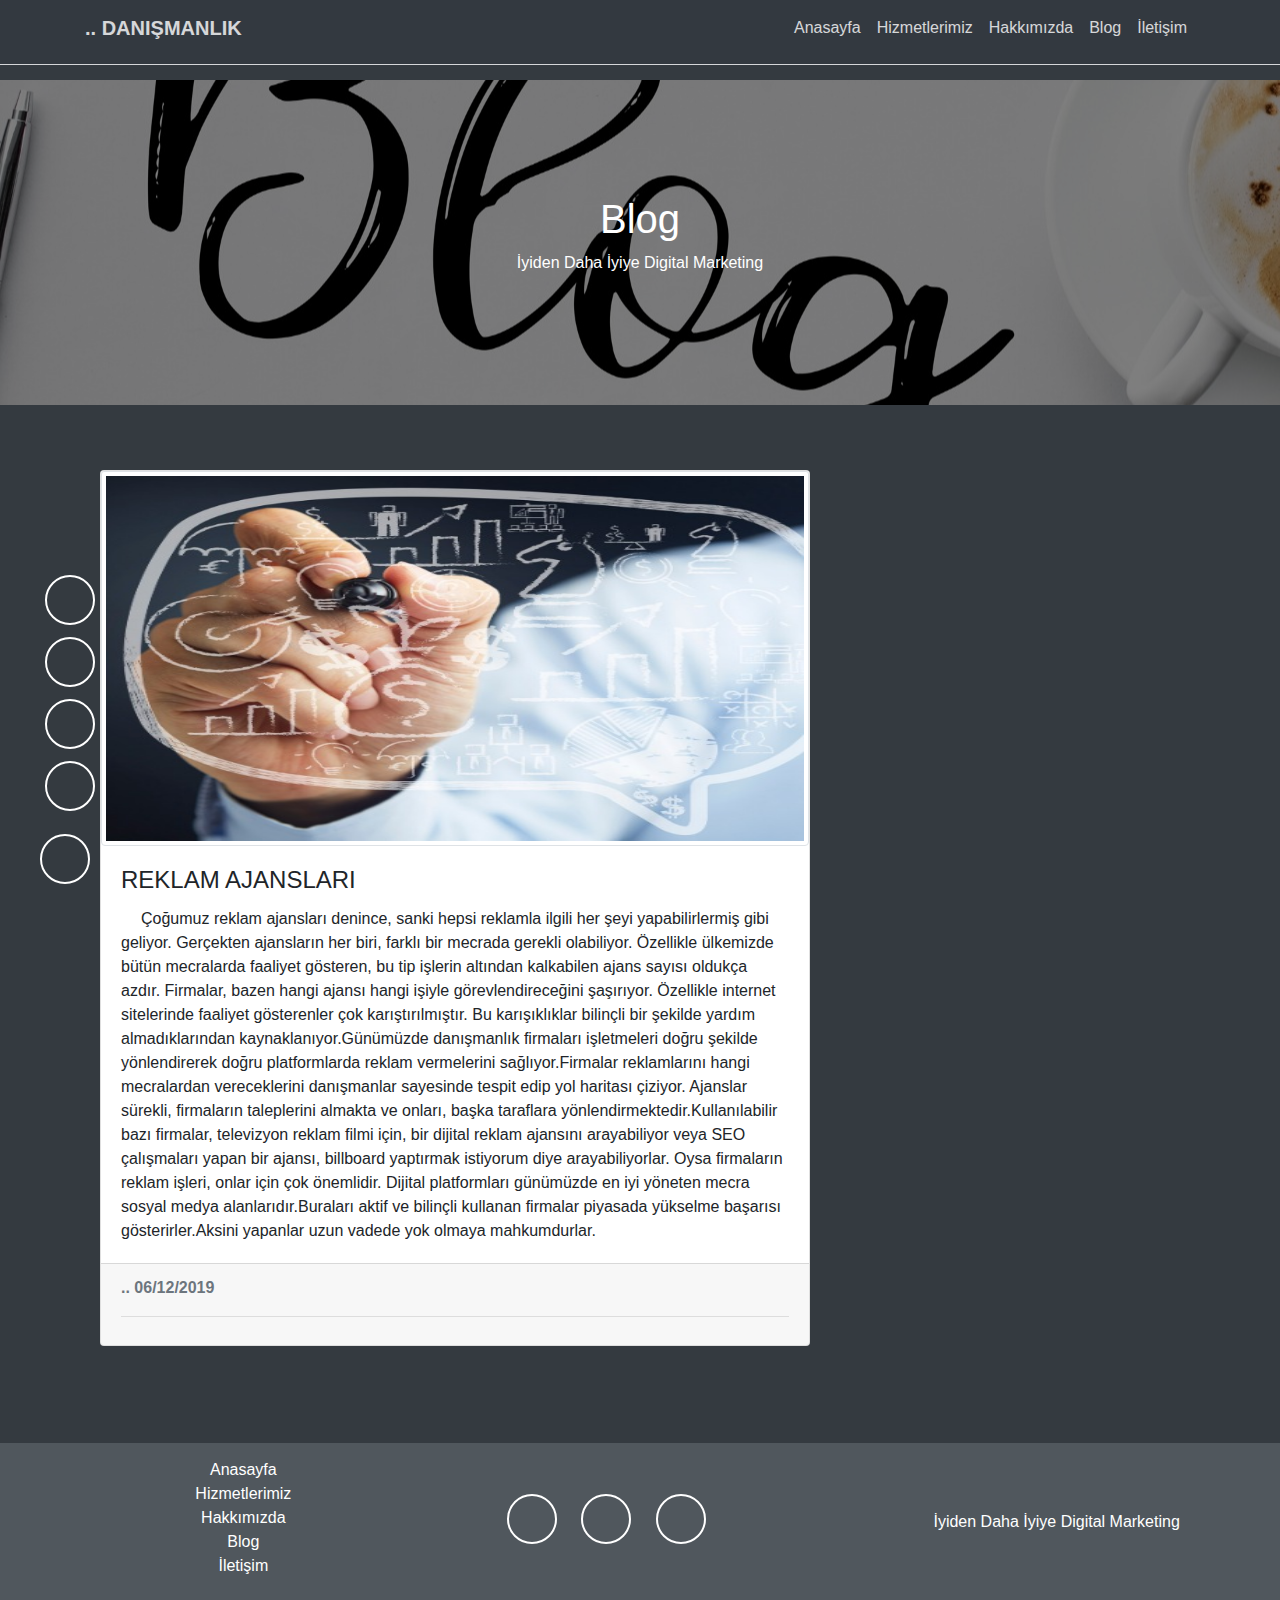
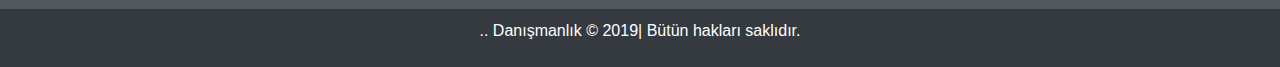
<file: reklamAjansları.html>
<!DOCTYPE html>
<html lang="en">
<head>
	<!-- Google Tag Manager -->
	<script>(function(w,d,s,l,i){w[l]=w[l]||[];w[l].push({'gtm.start':
		new Date().getTime(),event:'gtm.js'});var f=d.getElementsByTagName(s)[0],
		j=d.createElement(s),dl=l!='dataLayer'?'&l='+l:'';j.async=true;j.src=
		'https://www.googletagmanager.com/gtm.js?id='+i+dl;f.parentNode.insertBefore(j,f);
		})(window,document,'script','dataLayer','GTM-WNXSC5G');
	</script>
	<!-- End Google Tag Manager -->

	<meta charset="UTF-8">
	<meta name="description " content=" .. Danışmanlık Hizmetleri, cafe, restourant, güzellik merkezleri ve daha bir çok sektörler için dijital platformlarda danışmanlık hizmeti vermekteyiz. ">
	<meta name="author" content="Oktay Deniz">
	<meta name="keywords" content="Danışmanlık Hizmetleri,Web Tasarım,Afiş ve Kartivizit,Seo Hizmetleri,Antalya Danışmanlık,DanışmanlıkHizmetiNedir,Destek,Danışmanlık Hizmetleri, ..  ..,Hakan  .., ..,güzellikmerkezi,güzellik merkezi,kafe,cafe,restourant,lokanta,gayrimenkul,kuyumculuk,reklamAjansları,sosyalmedyayönetimi,içeriktasarımı,içeriküretimi,logotasarımı,facebookreklamları,facebookpixel,googleads,Antalya,Bitlis,Mersin,Gaziantep">
	<meta property="og:title" content=" .. DANIŞMANLIK HİZMETLERİ">
	<meta property="og:type" content="website">
	<meta property="og:description" content="&nbsp;
	 .. Danışmanlık Hizmetleri, cafe, restourant, güzellik merkezleri ve daha bir çok sektörler için dijital platformlarda danışmanlık hizmeti vermekteyiz. 
	
	
	
	">
	<meta name="classification" content="All">
	<meta name="revisit-after" content="1 days">
	<meta name="robots" content="index,follow">
	<meta name="viewport" content="width=device-width, initial-scale=1.0">
    <link rel="stylesheet" href="https://use.fontawesome.com/releases/v5.6.1/css/all.css" integrity="sha384-gfdkjb5BdAXd+lj+gudLWI+BXq4IuLW5IT+brZEZsLFm++aCMlF1V92rMkPaX4PP" crossorigin="anonymous">
	<!-- Bootstrap CSS -->
	<link rel="stylesheet" href="https://stackpath.bootstrapcdn.com/bootstrap/4.1.3/css/bootstrap.min.css">
    <link rel="stylesheet" type="text/css" media="screen" href="css.css">
    <link rel="SHORTCUT ICON" href="img/logo.png">
	<title> .. DANIŞMANLIK || Blog </title>

</head>
<body class="bg-dark">
	<!-- Google Tag Manager (noscript) -->
	<noscript>
		<iframe src="https://www.googletagmanager.com/ns.html?id=GTM-WNXSC5G"
		height="0" width="0" style="display:none;visibility:hidden">
		</iframe>
	</noscript>
	<!-- End Google Tag Manager (noscript) -->
	<div id="menusocial">
        
        <ul>
            <li class="facebook"><a href="https://www.facebook.com/">
                <button class="btn btn-outline btn-social">
                    <i class="fab fa-fw fa-facebook-f"></i>
                </button></a>
            </li>
            <li><a href="https://www.instagram.com/ ../">
                <button class="btn btn-outline btn-social">
                    <i class="fab fa-instagram"></i>
                </button></a>
            </li>
            
            <li><a href="https://twitter.com/ ">
                <button class="btn btn-outline btn-social">
                    <i class="fab fa-fw fa-twitter"></i>
                </button></a>
			</li>
			<li><a href="https://api.whatsapp.com/send?phone=901&text=&source=&data=">
                <button class="btn btn-outline btn-social">
                    <i class="fab fa-whatsapp"></i>
                </button></a>
			</li>
			
        </ul>
        <ol>
            <div class="title">
            <button class="btn btn-outline btn-social">
                <i class="far fa-comment-dots"></i>
            </button></a>
        </div>
        </ol>
        

    </div>
    <nav class="navbar bg-dark navbar-expand-sm navbar-dark fixed-top navbartrans">
		<div class="container">
			<a href="index.html" class="navbar-brand">
	  		 <strong> .. DANIŞMANLIK</strong>
	      	</a>
			<button class="navbar-toggler" type="button" data-toggle="collapse" data-target="#navbarCollapse" data-offset="50">
				<span class="navbar-toggler-icon"></span>
			</button>
			<div id="navbarCollapse" class="collapse navbar-collapse">
				<ul class="navbar-nav ml-auto">
					<li class="nav-item">
						<a href="index.html" class="nav-link active">
	      				Anasayfa
	      			</a>
					</li>
					<li class="nav-item">
						<a href="Hizmetler.html" class="nav-link active">
	      				Hizmetlerimiz
	      			</a>
					</li>
					<li class="nav-item">
						<a href="Hakkımızda.html" class="nav-link active">
	      				Hakkımızda
	      			</a>
					</li>
					<li class="nav-item">
						<a href="Blog.html" class="nav-link active">
	      				Blog
	      			</a>
                    </li>
                    <li class="nav-item">
						<a href="İletişim.html" class="nav-link active">
	      				İletişim
	      			</a>
                    </li>
				</ul>
            </div>
		</div>
    </nav>
    <div class="for-box"></div>
	<div id="BlogSlider" class="slider">
        <div id="BlogCaption" class="caption">
            <h1>Blog</h1>
            <p>İyiden Daha İyiye Digital Marketing</p>
        </div>
	</div>
	<div class="forboox"></div>
	<main class="align-self-center ">
		<div class="container">
			<div class="row">

				<div class=" col-12 col-md-12 col-lg-8">
					
					<div class="card mb-4">
						<img  style="width: auto; height: 375px;" src="img/blog-0.jpg" class="card-img-top img-thumbnail" alt=" Reklam Ajansları,  .. Danışmanlık, ..  .., Hakan  ..">
						<div class="card-body">
							<h4 class="card-title">REKLAM AJANSLARI</h4>
							<p class="card-text" style="text-indent:20px">
								Çoğumuz reklam ajansları denince, sanki hepsi reklamla ilgili her şeyi yapabilirlermiş gibi geliyor. Gerçekten ajansların her biri, farklı bir mecrada gerekli olabiliyor. Özellikle ülkemizde bütün mecralarda faaliyet gösteren, bu tip işlerin altından kalkabilen ajans sayısı oldukça azdır. Firmalar, bazen hangi ajansı hangi işiyle görevlendireceğini şaşırıyor. Özellikle internet sitelerinde faaliyet gösterenler çok karıştırılmıştır. Bu karışıklıklar bilinçli bir şekilde yardım almadıklarından kaynaklanıyor.Günümüzde danışmanlık firmaları işletmeleri doğru şekilde yönlendirerek doğru platformlarda reklam vermelerini sağlıyor.Firmalar reklamlarını hangi mecralardan vereceklerini danışmanlar sayesinde tespit edip yol haritası çiziyor.
								Ajanslar sürekli, firmaların taleplerini almakta ve onları, başka taraflara yönlendirmektedir.Kullanılabilir bazı firmalar, televizyon reklam filmi için, bir dijital reklam ajansını arayabiliyor veya SEO çalışmaları yapan bir ajansı, billboard yaptırmak istiyorum diye arayabiliyorlar. Oysa firmaların reklam işleri, onlar için çok önemlidir.
								Dijital platformları günümüzde en iyi yöneten mecra sosyal medya alanlarıdır.Buraları aktif ve bilinçli kullanan firmalar piyasada yükselme başarısı gösterirler.Aksini yapanlar uzun vadede yok olmaya mahkumdurlar.

							</p>
						</div>
						<div class="card-footer text-muted">
							<b> ..   06/12/2019</b><hr>
						
						</div>
					</div>
				</div>
				
			</div>
		</div>
	</main>
    <div class="forboox"></div>

	<section class="container-fluid footer">
		<div class="row">
			<div class="col-4 align-self-center footernav">
				<ul>
					<li><a href="index.html">Anasayfa</a></li>
					<li><a href="Hizmetler.html">Hizmetlerimiz</a></li>
					<li><a href="Hakkımızda.html">Hakkımızda</a></li>
					<li><a href="Blog.html">Blog</a></li>
					<li><a href="İletişim.html">İletişim</a></li>
				</ul>
			</div>
			<div class="col-4 align-self-center">
				<div class="footerli">
					<ul>
						<li><a href="https://www.facebook.com/">
							<button class="btn btn-outline btn-social">
								<i class="fab fa-fw fa-facebook-f"></i>
							</button></a>
						</li>
						<li><a href="https://www.instagram.com//">
							<button class="btn btn-outline btn-social">
								<i class="fab fa-instagram"></i>
							</button></a>
						</li>
						<li><a href="https://twitter.com/ ">
							<button class="btn btn-outline btn-social">
								<i class="fab fa-fw fa-twitter"></i>
							</button></a>
						</li>
					</ul>
				</div>
			</div>
			<div class="col-4 align-self-center" style="color: white;">
				<h4 style="text-align: center;"> </h4>
				<p style="text-align: center;">
					İyiden Daha İyiye Digital Marketing
				</p>

			</div>

		</div>
	</section>
	<footer class="container-fluid bg-dark">
		 .. Danışmanlık © 2019| Bütün hakları saklıdır.
		<br><br> 
	</footer>
	<script src="https://code.jquery.com/jquery-3.3.1.min.js"></script>
    <script type="text/javascript">
        $(document).ready(function(){
            $(".title").click(function(){
                $("#menusocial ul").slideToggle();
            });
        });

    </script>
	
    <script src="https://code.jquery.com/jquery-3.3.1.min.js"></script>
	<script src="https://cdnjs.cloudflare.com/ajax/libs/popper.js/1.14.3/umd/popper.min.js"></script>
	<script src="https://stackpath.bootstrapcdn.com/bootstrap/4.1.3/js/bootstrap.min.js"></script>
</body>
</html>
</file>
<file: css.css>
body{
    box-sizing:content-box;
}
.navbartrans {
	opacity: 0.8;
	border-bottom: 1px solid #fff;
}
.container{
    padding-bottom: 8px;
}
.navbar-nav li a:hover{
    border-bottom: 1px solid white;
    transform: all .3s ease;
}
.img-box img {
    width: 100%;
    height: 690px;
}
.img-two{
    width: 100%;
    border-radius: 15px;
    border: 5px white solid;

}
.img-top{
    margin-top: 25px;
    margin-bottom: 25px;
}
.textindex{
    text-align: left;
    font-size: 18px;
    
}
.row{
   padding: 15px;
}
.rowp{
    margin: 15px;
}
.footer{
    background-color: #50575D;
}
li {
    list-style-type: none;
    
}
.footernav li,a{
    text-align: center;
    color: white;
    
}
.footernav a:hover{
    color: white;

}
.footerli li{
    display: inline;
    text-align: center;
    margin-left: 20px;
}
.btn {
	margin-top:2px; 	
	display: inline-block;
	border:2px solid transparent;
	border-radius: 3px;
	cursor: pointer;
	transition: all .5s;
}

.btn-social {
	width: 50px;
	height: 50px;
	border-radius: 50%;
	font-size: 20px;
	line-height: 2px;
}

.btn-outline {	
	color:#fff;
	border-color: #fff;	
	background-color: transparent;
}

.btn-outline:hover {
	color: #212529;
	background-color: #fff;	
}
footer{
    margin-top: 10px;
	color: #fff;
    text-align: center;
}
h6{
    padding-left: 100px;
}
/*İletişim*/
.slider{
	width: 100%;
}
.caption{
	display:flex;
	flex-direction: column; 
	align-items: center; 
	justify-content: center;
	width: 100%;
	color: white;
}
#ConnectSlider{
	height: 325px;
	background: url('img/img-01.jpeg') center center no-repeat;
	background-size: cover;
}
#ConnectCaption{
	height: 325px;
	background: rgba(0,0,0,.5);
}

.ConnectCaption h1{
    transform: translate(-50%,-50%);
    bottom:50%;
    right: 50%;
}
.for-box{
    width: 100%;
    height: 80px;
}
/*Hakkımızda*/
#AboutCaption{
	height: 325px;
	background: rgba(0,0,0,.5);
}
#AboutSlider{
	height: 325px;
	background: url('img/hakkımızda.jpeg') center center no-repeat;
	background-size: cover;
}
/*BlogIndex*/
#BlogSlider{
	height: 325px;
	background: url('img/blog-head.jpg') center center no-repeat;
	background-size:unset;
}
#BlogCaption{ 
	height: 325px;
	background: rgba(0,0,0,.5);
}
.forboox{
    width: 100%;
    height: 50px;
}
/*Hizmetlerimiz*/
#contactSlider{
	height: 325px;
	background: url('img/hizmetler.jpeg') center center no-repeat;
	background-size: auto;
}
#contactCaption{
	height: 325px;
	background: rgba(0,0,0,.5);
}
.item{
	padding: 10px 20px;
	
}
.item .itemText{
	text-align: center;
	padding: 20px;
	border: 1px solid whitesmoke;
	color: bisque;
}
.item:hover .zoom img{
	/*-webkit-transform: rotateY(180deg); */
    /* -webkit-transform-style: preserve-3d; */
    transform: rotateY(180deg);
    transform-style: preserve-3d;
    transition: all .6s ease;

}
.item:hover h3{
	color: white;
}
.item:hover .itemText{
	background-color: #d9d9d9;
	color: #333;
	transition: all 0.5 ease;
	

}
.item:hover .itemText h3{
	
	color: #333;
	transition: all 0.5 ease;
	

}
.item p{
	margin: 20px 0;
}
.zoom{
	overflow: hidden;
	display: inline-block;
	width: 100%;
	vertical-align: top;
	position: relative;/*Kendi kendine alan ayırsın diğer yerlere absulite vermek için*/
}
.zoom img{ /*img ayarları 3 col olanlar*/
	display: block;
	width: 100%;
	height: auto;
	transition: all .5s ease;

}
/* Scripts*/
#menusocial ul li a {
	display: block;
	padding: 5px;
}
#menusocial{
	position: fixed;
	left: 0;
	bottom: 0;
	z-index: 1;
	padding: -7px;
}
</file>
